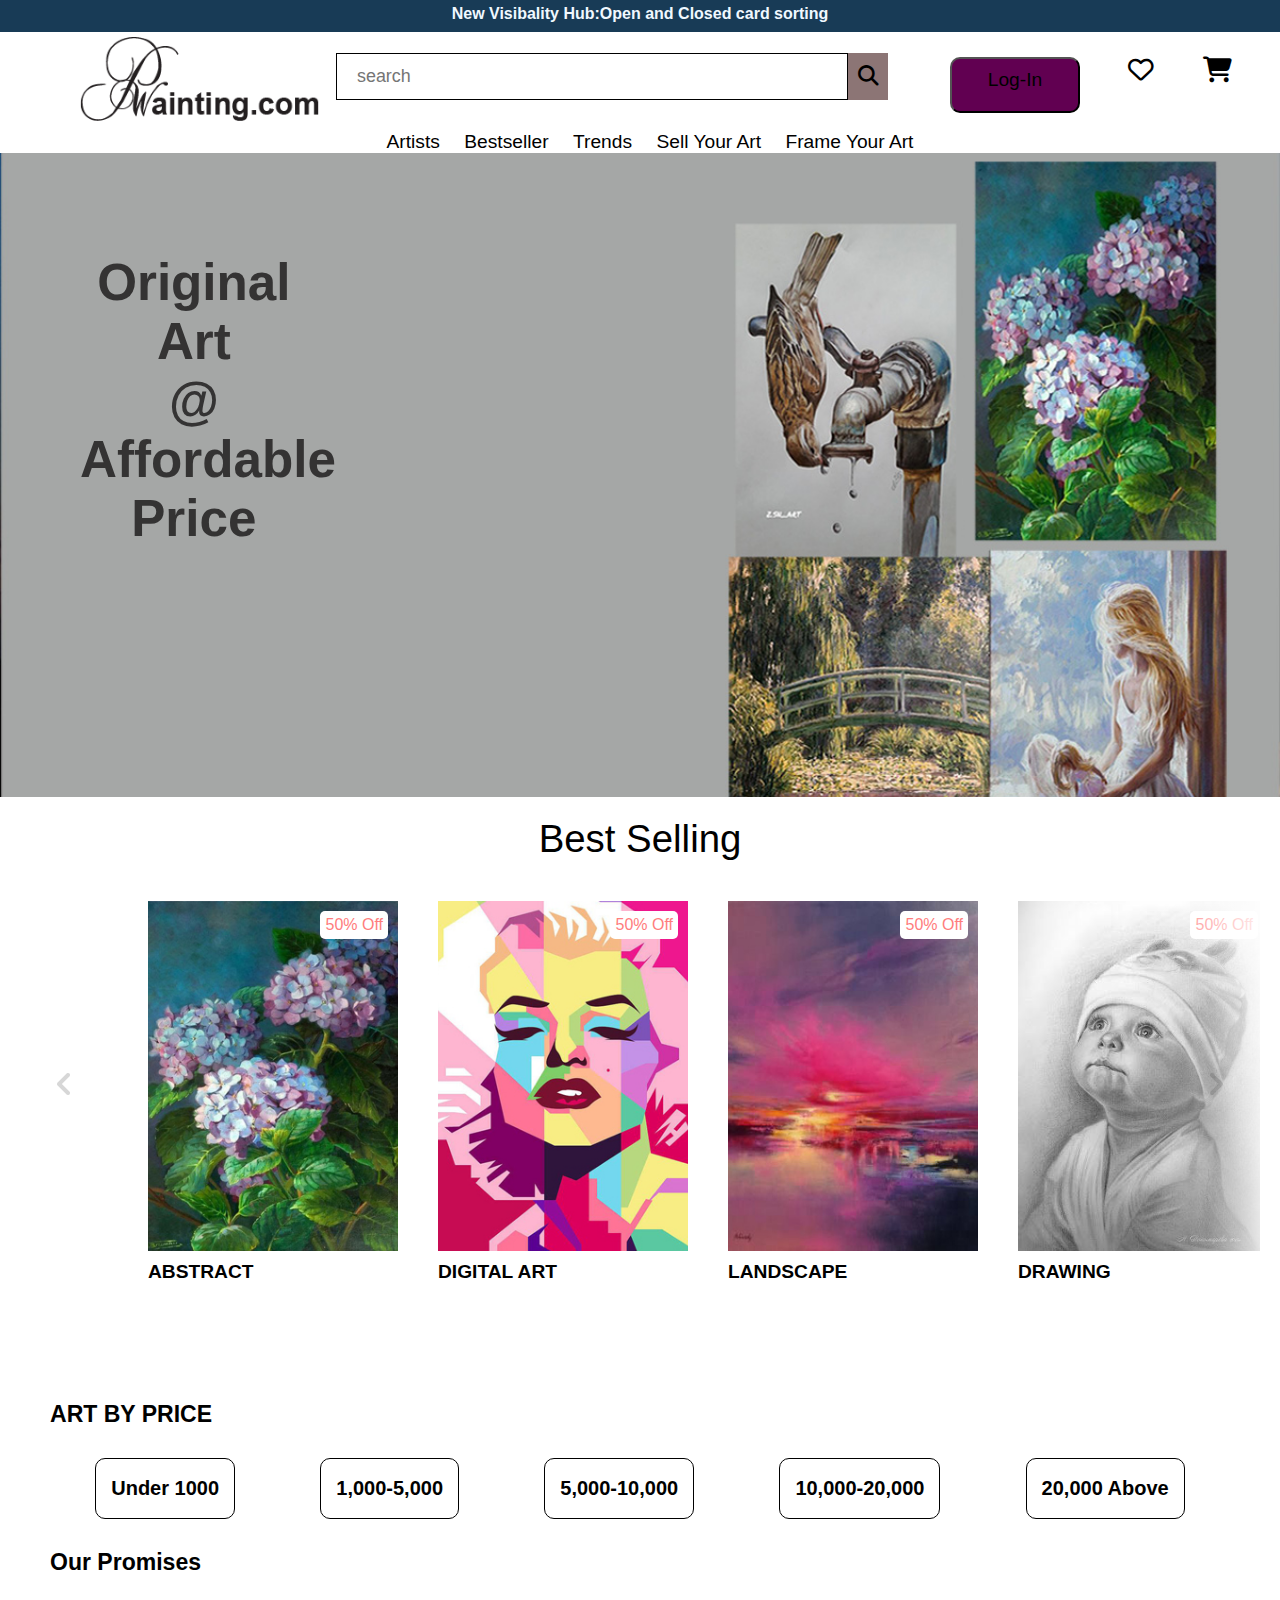
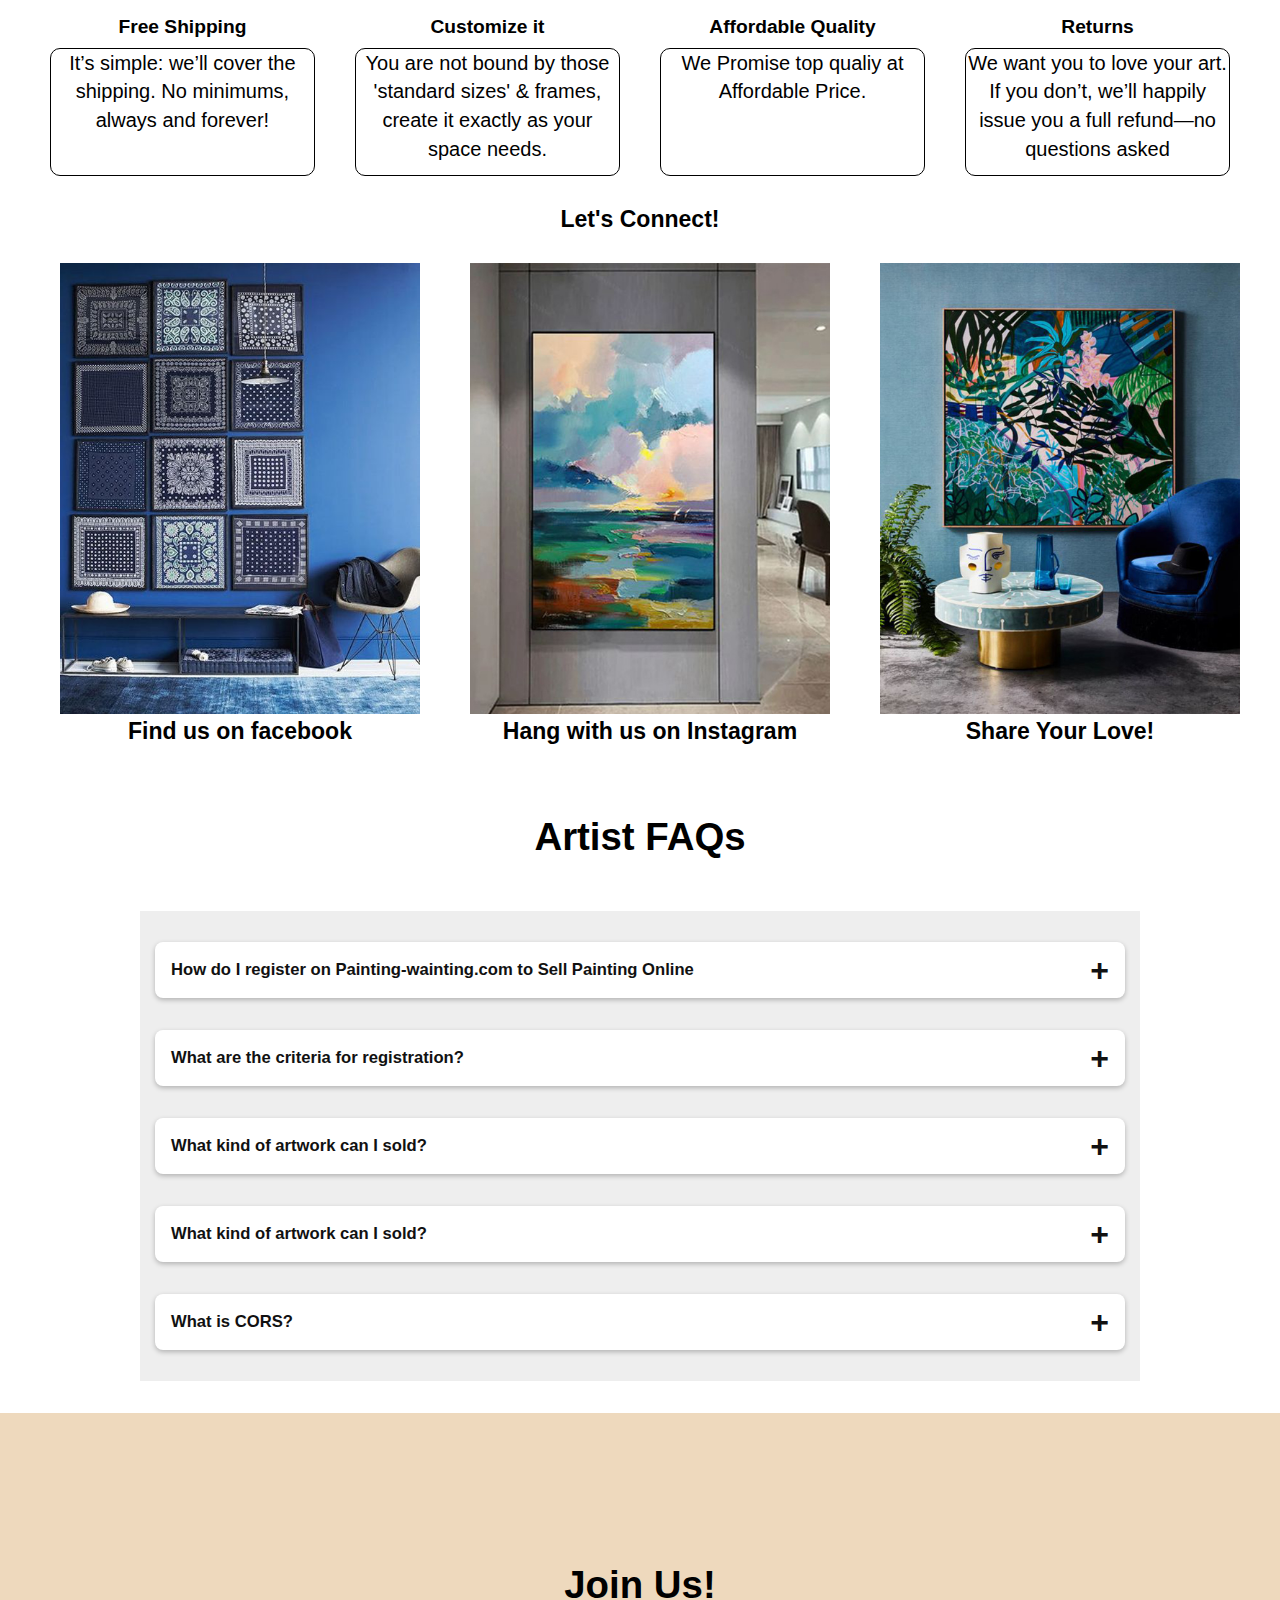
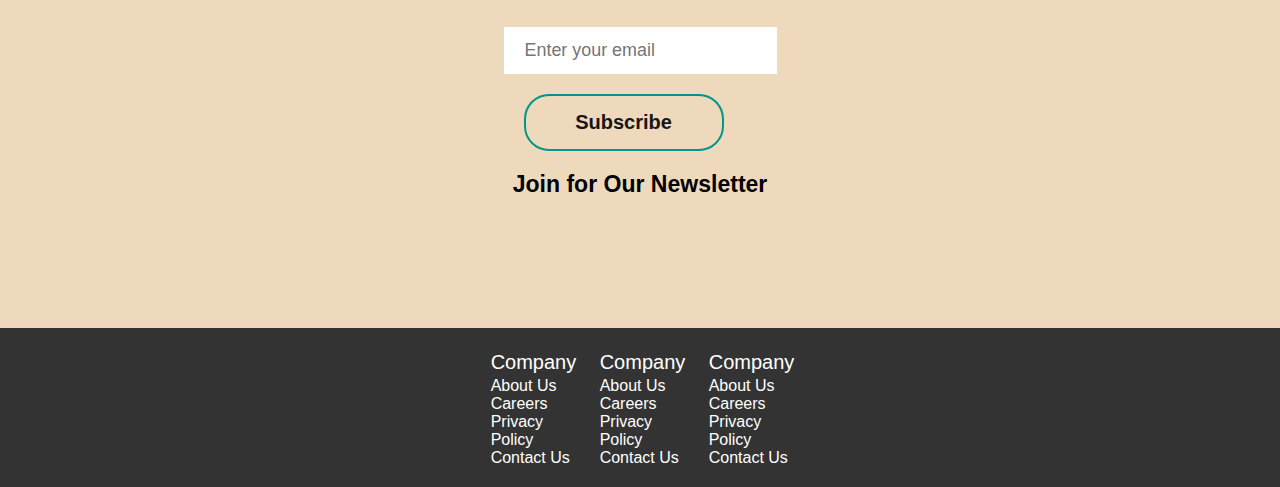
<file: index.html>
<!DOCTYPE html>
<html lang="en">
<head>
    <meta charset="UTF-8">
    <meta name="viewport" content="width=device-width, initial-scale=1.0">
    <title>Document</title>
    <link rel="stylesheet" href="css/style.css">

    <link rel="stylesheet" href="https://cdnjs.cloudflare.com/ajax/libs/font-awesome/6.4.2/css/all.min.css">
</head>
<body>
    
        <div class="top-banner">
    <div class="small-bold-text  banner-text">New Visibality Hub:Open and Closed card sorting</div></div>
   <section class="header">
    <div class="row">
        <div class="Header-1">
        <div class="logo-main"><img src="./img/logo.png"></div>
         <div class="search-container"><form class="foam-1"><input type="text" placeholder="search">
            <button class="search"><i class="fa fa-search"></i></button></form></div>
            
                <button class="btn-log"><a href="#" class="hover-link">Log-In</a></button>
                <div class="cart-header"> <a href="#"> <i class="fa-regular fa-heart"></i></a>
               <a href="#"><i class="fa-solid fa-cart-shopping"></i></a>
            </div>
            </div>
        </div> 
        <div class="container flex navigation">
        <div class="row">
            <nav>
                    <div class="nav-links">
                    <ul class="flex">
                        <li><a href="#" class="hover-links">Artists</a></li>
                        <li><a href="#" class="hover-links">Bestseller</a></li>
                        <li><a href="#" class="hover-links">Trends</a></li>
                        <li><a href="#" class="hover-links">Sell Your Art</a></li>
                        <li><a href="#" class="hover-links">Frame Your Art</a></li>
                    </ul>
                    
                    </div>
                    <i class="fa-solid fa-bars" id="menu"></i>
                </nav>
            </div></div>
    </div>
   </header> 
<section class="header-content">
    <div class="row">
        <div class="container flex creative ">
            <div class="creative-left">
            <h1>Original Art<br> @ <br>Affordable Price</h1>
        </div>
         </div>
    </div>
</section>

<section class="product"> 
    <h2 class="product-category">best selling</h2>
    <button class="pre-btn"><img src="img/arrow.png" alt=""></button>
    <button class="nxt-btn"><img src="img/arrow.png" alt=""></button>
    <div class="product-container">
        <div class="product-card">
            <div class="product-image">
                <span class="discount-tag">50% off</span>
                <img src="img/project-image5.jpg" class="product-thumb" alt="">
                <button class="card-btn">add to wishlist</button>
            </div>
            <div class="product-info">
                <h4 class="product-brand">ABSTRACT</h4>
               
            </div>
        </div>
        <div class="product-card">
            <div class="product-image">
                <span class="discount-tag">50% off</span>
                <img src="img/project-image3.jpg" class="product-thumb" alt="">
                <button class="card-btn">add to wishlist</button>
            </div>
            <div class="product-info">
                <h4 class="product-brand">DIGITAL ART</h4>
               
            </div>
        </div>
        <div class="product-card">
            <div class="product-image">
                <span class="discount-tag">50% off</span>
                <img src="img/project-image4.jpg" class="product-thumb" alt="">
                <button class="card-btn">add to wishlist</button>
            </div>
            <div class="product-info">
                <h4 class="product-brand">LANDSCAPE</h4>
            
            </div>
        </div>
        <div class="product-card">
            <div class="product-image">
                <span class="discount-tag">50% off</span>
                <img src="img/afbcf20f1fd956e94054865c49872155.jpg" class="product-thumb" alt="">
                <button class="card-btn">add to wishlist</button>
            </div>
            <div class="product-info">
                <h4 class="product-brand">DRAWING</h4>
             
            </div>
        </div>
        <div class="product-card">
            <div class="product-image">
                <span class="discount-tag">50% off</span>
                <img src="img/a7c5af709e7a29b53c513385c0519905.jpg" class="product-thumb" alt="">
                <button class="card-btn">add to wishlist</button>
            </div>
            <div class="product-info">
                <h4 class="product-brand">PRINT MAKING</h4>
 
            </div>
        </div>
        <div class="product-card">
            <div class="product-image">
                <span class="discount-tag">50% off</span>
                <img src="img/project-image2jpg.jpg" class="product-thumb" alt="">
                <button class="card-btn">add to wishlist</button>
            </div>
            <div class="product-info">
                <h4 class="product-brand">FLORAL ART</h4>
              
            </div>
        </div>
        <div class="product-card">
            <div class="product-image">
                <span class="discount-tag">50% off</span>
                <img src="img/project-image3.jpg" class="product-thumb" alt="">
                <button class="card-btn">add to wishlist</button>
            </div>
            <div class="product-info">
                <h4 class="product-brand">brand</h4>
           
            </div>
        </div>
        <div class="product-card">
            <div class="product-image">
                <span class="discount-tag">50% off</span>
                <img src="img/project-image4.jpg" class="product-thumb" alt="">
                <button class="card-btn">add to wishlist</button>
            </div>
            <div class="product-info">
                <h4 class="product-brand">brand</h4>
               
            </div>
        </div>
        <div class="product-card">
            <div class="product-image">
                <span class="discount-tag">50% off</span>
                <img src="img/project-image5.jpg" class="product-thumb" alt="">
                <button class="card-btn">add to wishlist</button>
            </div>
            <div class="product-info">
                <h4 class="product-brand">brand</h4>
              
            </div>
        </div>
        <div class="product-card">
            <div class="product-image">
                <span class="discount-tag">50% off</span>
                <img src="img/447744896857778794977425d3fb3461.jpg" class="product-thumb" alt="">
                <button class="card-btn">add to wishlist</button>
            </div>
            <div class="product-info">
                <h4 class="product-brand">brand</h4>
                
            </div>
        </div>
    </div>
</section>
<section class="price">
    <div class="container">
    <h3>ART BY PRICE</h3>
    <div class=" price-new ">
    <div class="price-1"><p>Under 1000</p>
    </div>
    <div class="price-1"><p>1,000-5,000</p>
    </div>
    <div class="price-1"><p>5,000-10,000</p>
    </div>
    <div class="price-1"><p>10,000-20,000</p>
    </div>
    <div class="price-1"><p>20,000 Above</p>
    </div>
 </div></div>
</section>
<section class="Promises">
    <div class="container">
    <h3>Our Promises</h3>
    <div class=" Promises-new ">
    <div class="Promise-1"><h4>Free Shipping</h4>
        <p class="promise-para">It’s simple: we’ll cover the 
            shipping. No minimums,
             always and forever! </p>
    </div>
    <div class="Promise-1"><h4>Customize it</h4>
   <p class="promise-para"> You are not bound by those 'standard sizes' & frames, 
    create it exactly as your space needs.</p></div>
    
   <div class="Promise-1"><h4>Affordable Quality</h4>
    <p class="promise-para">We Promise top qualiy at Affordable Price.</p></div>
   
    <div class="Promise-1"><h4>Returns</h4>
    <p class="promise-para">We want you to love your art. If you 
        don’t, we’ll happily issue you a full 
        refund—no questions asked</p></div>
 </div></div>
</section>
<section class="connect">
<div class="container">
    <h3>Let's Connect!</h3>
    <div class="connect-social flex">
        <div class="connect-1"><img src="./img/dbe3b65a43470291ebdbf15292e5bbf4.jpg"> 
            <h3>Find us on facebook</h3></div> 
        
        <div class="connect-1"><img src="./img/connect-2.jpg"> 
            <h3>Hang with us on Instagram</h3></div> 
        <div class="connect-1"><img src="./img/connect-3.jpg">
            <h3>Share Your Love!</h3> </div> 
    </div>
</div>
</section>
<section class="accord">
   <h2>Artist FAQs</h2>

    <div class="accordion">
      <div class="accordion-item">
        <div class="accordion-item-header">
         How do I register on Painting-wainting.com to Sell Painting Online
        </div>
        <div class="accordion-item-body">
          <div class="accordion-item-body-content">
            Please follow the 4 simple steps mentioned below to register as an Artist/Reseller/Art Gallery:

            Create An Account: Visit https://painting-wainting.com & pay the registration fees, then create your Art Gallery with required information.
            
            Upload Your Artwork: Upload your artworks one by one, with the necessary information.
            
            Sales, Order & Delivery Process: Once you receive an order, you need to pack the painting & courier to Gallerist or the buyer.
            
            Payments: Once we confirm delivery to the buyer, you will receive your payment within 10 to 15 days in the bank account provided by you. charge 25% commission of the price quoted by you.
          </div>
        </div>
      </div>
      <div class="accordion-item">
        <div class="accordion-item-header">
         What are the criteria for registration?
        </div>
        <div class="accordion-item-body">
          <div class="accordion-item-body-content">
            We look for artworks that are meaningful, appealing, and original. We prefer experienced artists, with formal education and experience in the field of arts and drawing. Please have a look at the paintings on the website, for the kind at of works we would normally accept.
          </div>
        </div>
      </div>
      <div class="accordion-item">
        <div class="accordion-item-header">
         What kind of artwork can I sold?
        </div>
        <div class="accordion-item-body">
          <div class="accordion-item-body-content">
            <ul style="padding-left: 1rem;">
              <li>HTML, CSS, JavaScript</li>
              <li>Frameworks (CSS and JavaScript frameworks)</li>
              <li>Responsive Design</li>
              <li>Version Control/Git</li>
              <li>Testing/Debugging</li>
              <li>Browser Developer Tools</li>
              <li>Web Performance</li>
              <li>SEO (Search Engine Optimization)</li>
              <!-- <li>CSS Preprocessing</li> -->
              <li>Command Line</li>
              <li>CMS (Content Management System)</li>
            </ul>
          </div>
        </div>
      </div>
      <div class="accordion-item">
        <div class="accordion-item-header">
            What kind of artwork can I sold?
        </div>
        <div class="accordion-item-body">
          <div class="accordion-item-body-content">
            Paintings, drawings and Handicrafts can be sold on Gallerist.in
          </div>
        </div>
      </div>
      <div class="accordion-item">
        <div class="accordion-item-header">
          What is CORS?
        </div>
        <div class="accordion-item-body">
          <div class="accordion-item-body-content">
            CORS, aka Cross-Origin Resource Sharing, is a mechanism that enables many resources (e.g. images, stylesheets, scripts, fonts) on a web page to be requested from another domain outside the domain from which the resource originated.
          </div>
        </div>
      </div>
    </div>
</section>
<section class="login">
 <div class="container login-container">
 <h2>Join Us!</h2>
 <form><input type="text" placeholder="Enter your email">
    <input class= "search-btn-1" type="submit" value="Subscribe"></form>
 <h3>Join for Our Newsletter</h3>
 </div>
</section>
<footer>
    <div class="row">
    <div class="container flex footer-container">
        <div class="column">
            
                <p>Company</p>
                <ul>
                    <li>About Us</li>
                    <li>Careers</li>
                    <li>Privacy Policy</li>
                    <li>Contact Us</li>
                </ul>
            </div>
            <div class="column">
                
                    <p>Company</p>
                    <ul>
                        <li>About Us</li>
                        <li>Careers</li>
                        <li>Privacy Policy</li>
                        <li>Contact Us</li>
                    </ul>
            </div>
            <div class="column">
                
                    <p>Company</p>
                    <ul>
                        <li>About Us</li>
                        <li>Careers</li>
                        <li>Privacy Policy</li>
                        <li>Contact Us</li>
                    </ul></div>
    </footer>
    <script src="js/slide.js"></script>
    <script src="js/accord.js"></script>
</body>
</html>
</file>
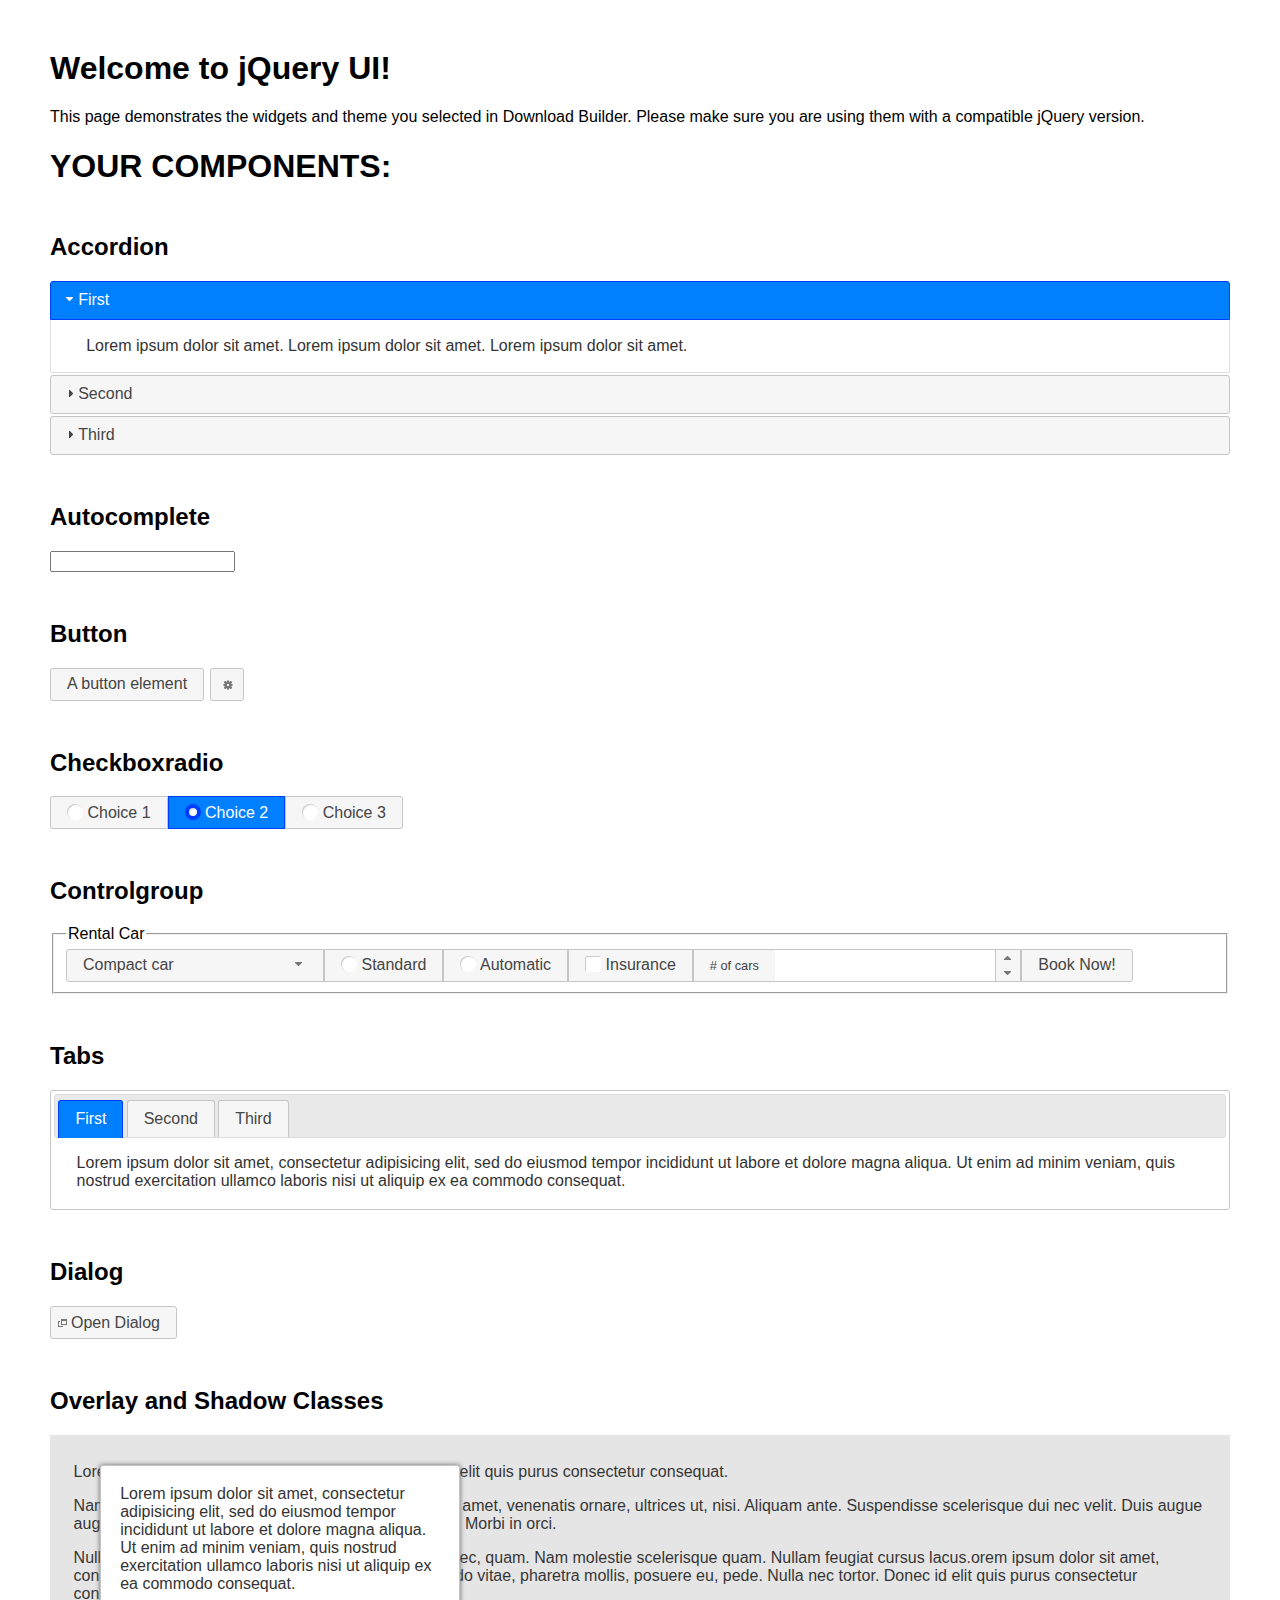
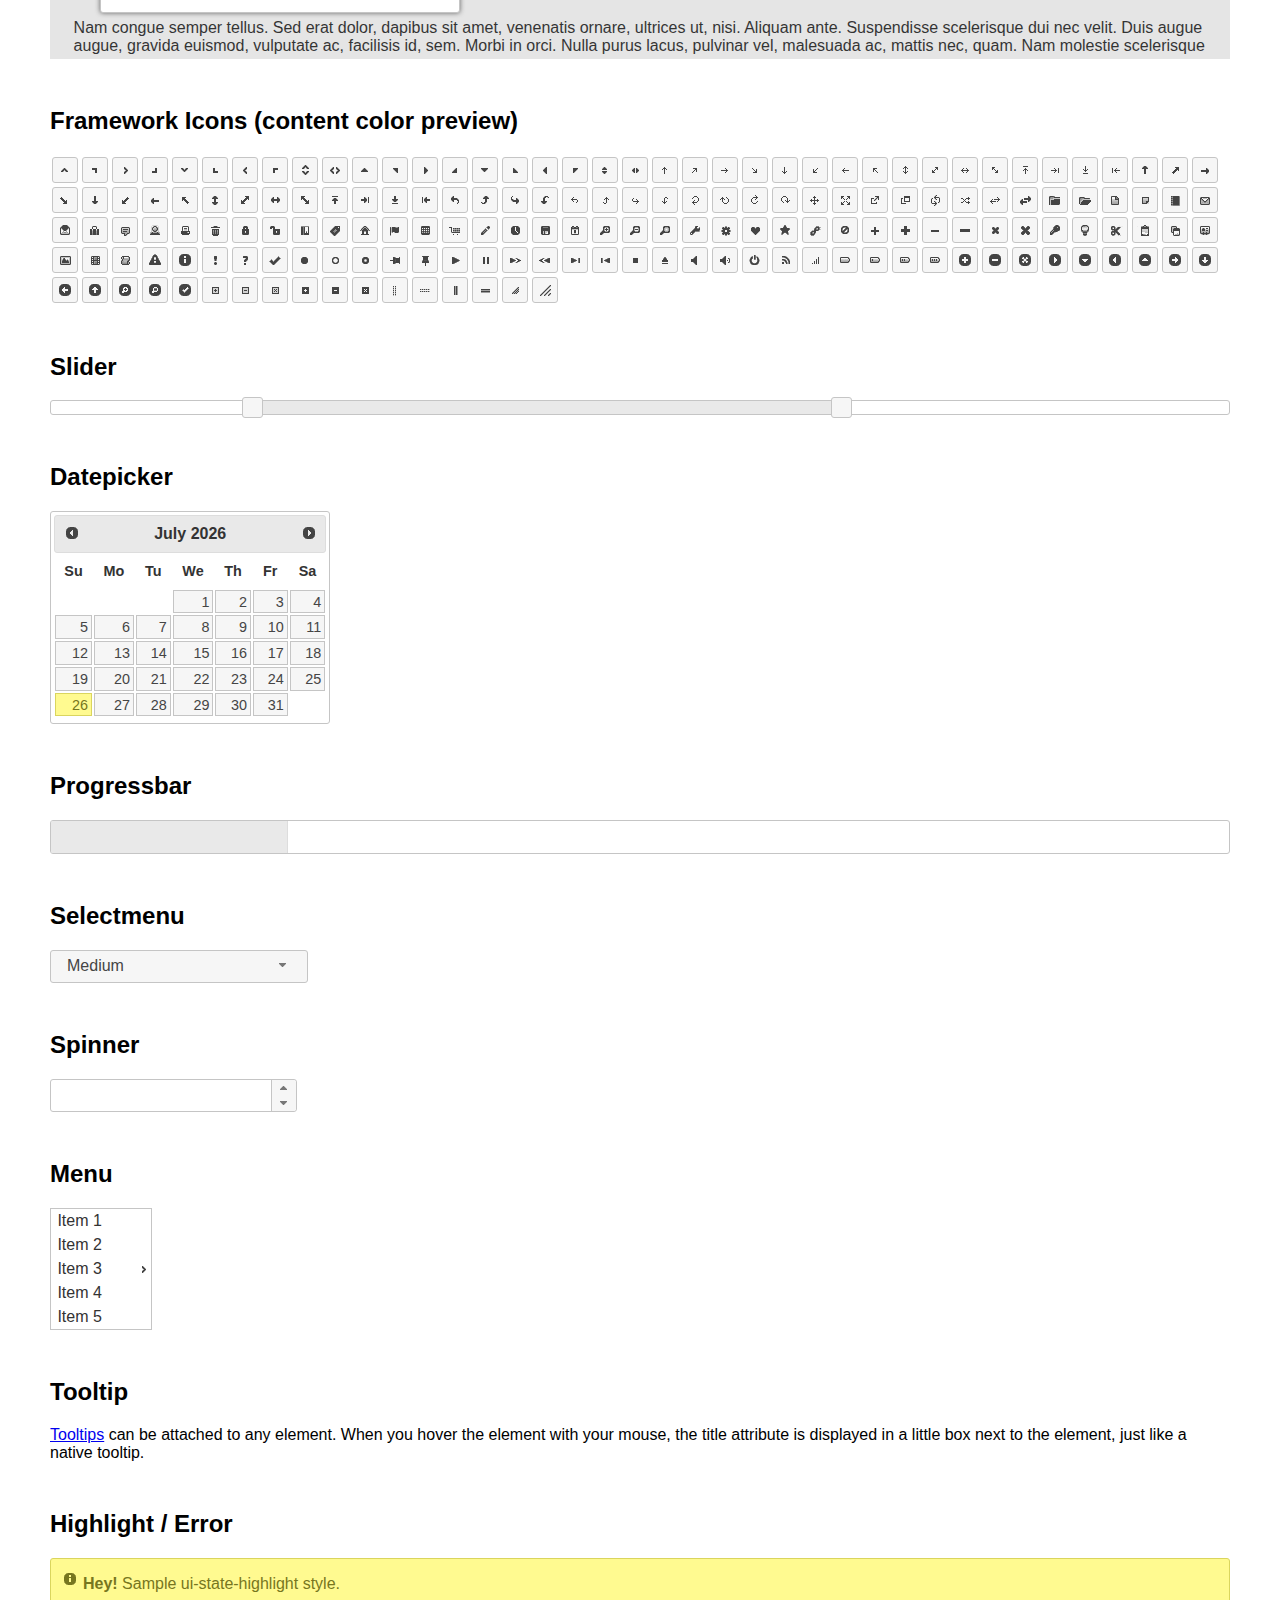
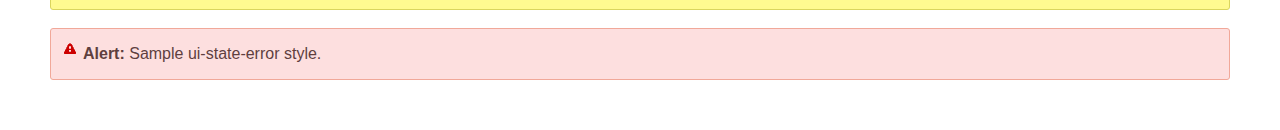
<file: js/jquery-ui-1.13.2.custom/index.html>
<!doctype html>
<html lang="us">
<head>
	<meta charset="utf-8">
	<title>jQuery UI Example Page</title>
	<link href="jquery-ui.css" rel="stylesheet">
	<style>
	body{
		font-family: "Trebuchet MS", sans-serif;
		margin: 50px;
	}
	.demoHeaders {
		margin-top: 2em;
	}
	#dialog-link {
		padding: .4em 1em .4em 20px;
		text-decoration: none;
		position: relative;
	}
	#dialog-link span.ui-icon {
		margin: 0 5px 0 0;
		position: absolute;
		left: .2em;
		top: 50%;
		margin-top: -8px;
	}
	#icons {
		margin: 0;
		padding: 0;
	}
	#icons li {
		margin: 2px;
		position: relative;
		padding: 4px 0;
		cursor: pointer;
		float: left;
		list-style: none;
	}
	#icons span.ui-icon {
		float: left;
		margin: 0 4px;
	}
	.fakewindowcontain .ui-widget-overlay {
		position: absolute;
	}
	select {
		width: 200px;
	}
	</style>
</head>
<body>

<h1>Welcome to jQuery UI!</h1>

<div class="ui-widget">
	<p>This page demonstrates the widgets and theme you selected in Download Builder. Please make sure you are using them with a compatible jQuery version.</p>
</div>

<h1>YOUR COMPONENTS:</h1>

<!-- Accordion -->
<h2 class="demoHeaders">Accordion</h2>
<div id="accordion">
	<h3>First</h3>
	<div>Lorem ipsum dolor sit amet. Lorem ipsum dolor sit amet. Lorem ipsum dolor sit amet.</div>
	<h3>Second</h3>
	<div>Phasellus mattis tincidunt nibh.</div>
	<h3>Third</h3>
	<div>Nam dui erat, auctor a, dignissim quis.</div>
</div>

<!-- Autocomplete -->
<h2 class="demoHeaders">Autocomplete</h2>
<div>
	<input id="autocomplete" title="type &quot;a&quot;">
</div>

<!-- Button -->
<h2 class="demoHeaders">Button</h2>
<button id="button">A button element</button>
<button id="button-icon">An icon-only button</button>

<!-- Checkboxradio -->
<h2 class="demoHeaders">Checkboxradio</h2>
<form style="margin-top: 1em;">
	<div id="radioset">
		<input type="radio" id="radio1" name="radio"><label for="radio1">Choice 1</label>
		<input type="radio" id="radio2" name="radio" checked="checked"><label for="radio2">Choice 2</label>
		<input type="radio" id="radio3" name="radio"><label for="radio3">Choice 3</label>
	</div>
</form>

<!-- Controlgroup -->
<h2 class="demoHeaders">Controlgroup</h2>
<fieldset>
	<legend>Rental Car</legend>
	<div id="controlgroup">
		<select id="car-type">
			<option>Compact car</option>
			<option>Midsize car</option>
			<option>Full size car</option>
			<option>SUV</option>
			<option>Luxury</option>
			<option>Truck</option>
			<option>Van</option>
		</select>
		<label for="transmission-standard">Standard</label>
		<input type="radio" name="transmission" id="transmission-standard">
		<label for="transmission-automatic">Automatic</label>
		<input type="radio" name="transmission" id="transmission-automatic">
		<label for="insurance">Insurance</label>
		<input type="checkbox" name="insurance" id="insurance">
		<label for="horizontal-spinner" class="ui-controlgroup-label"># of cars</label>
		<input id="horizontal-spinner" class="ui-spinner-input">
		<button>Book Now!</button>
	</div>
</fieldset>

<!-- Tabs -->
<h2 class="demoHeaders">Tabs</h2>
<div id="tabs">
	<ul>
		<li><a href="#tabs-1">First</a></li>
		<li><a href="#tabs-2">Second</a></li>
		<li><a href="#tabs-3">Third</a></li>
	</ul>
	<div id="tabs-1">Lorem ipsum dolor sit amet, consectetur adipisicing elit, sed do eiusmod tempor incididunt ut labore et dolore magna aliqua. Ut enim ad minim veniam, quis nostrud exercitation ullamco laboris nisi ut aliquip ex ea commodo consequat.</div>
	<div id="tabs-2">Phasellus mattis tincidunt nibh. Cras orci urna, blandit id, pretium vel, aliquet ornare, felis. Maecenas scelerisque sem non nisl. Fusce sed lorem in enim dictum bibendum.</div>
	<div id="tabs-3">Nam dui erat, auctor a, dignissim quis, sollicitudin eu, felis. Pellentesque nisi urna, interdum eget, sagittis et, consequat vestibulum, lacus. Mauris porttitor ullamcorper augue.</div>
</div>

<h2 class="demoHeaders">Dialog</h2>
<p>
	<button id="dialog-link" class="ui-button ui-corner-all ui-widget">
		<span class="ui-icon ui-icon-newwin"></span>Open Dialog
	</button>
</p>

<h2 class="demoHeaders">Overlay and Shadow Classes</h2>
<div style="position: relative; width: 96%; height: 200px; padding:1% 2%; overflow:hidden;" class="fakewindowcontain">
	<p>Lorem ipsum dolor sit amet,  Nulla nec tortor. Donec id elit quis purus consectetur consequat. </p><p>Nam congue semper tellus. Sed erat dolor, dapibus sit amet, venenatis ornare, ultrices ut, nisi. Aliquam ante. Suspendisse scelerisque dui nec velit. Duis augue augue, gravida euismod, vulputate ac, facilisis id, sem. Morbi in orci. </p><p>Nulla purus lacus, pulvinar vel, malesuada ac, mattis nec, quam. Nam molestie scelerisque quam. Nullam feugiat cursus lacus.orem ipsum dolor sit amet, consectetur adipiscing elit. Donec libero risus, commodo vitae, pharetra mollis, posuere eu, pede. Nulla nec tortor. Donec id elit quis purus consectetur consequat. </p><p>Nam congue semper tellus. Sed erat dolor, dapibus sit amet, venenatis ornare, ultrices ut, nisi. Aliquam ante. Suspendisse scelerisque dui nec velit. Duis augue augue, gravida euismod, vulputate ac, facilisis id, sem. Morbi in orci. Nulla purus lacus, pulvinar vel, malesuada ac, mattis nec, quam. Nam molestie scelerisque quam. </p><p>Nullam feugiat cursus lacus.orem ipsum dolor sit amet, consectetur adipiscing elit. Donec libero risus, commodo vitae, pharetra mollis, posuere eu, pede. Nulla nec tortor. Donec id elit quis purus consectetur consequat. Nam congue semper tellus. Sed erat dolor, dapibus sit amet, venenatis ornare, ultrices ut, nisi. Aliquam ante. </p><p>Suspendisse scelerisque dui nec velit. Duis augue augue, gravida euismod, vulputate ac, facilisis id, sem. Morbi in orci. Nulla purus lacus, pulvinar vel, malesuada ac, mattis nec, quam. Nam molestie scelerisque quam. Nullam feugiat cursus lacus.orem ipsum dolor sit amet, consectetur adipiscing elit. Donec libero risus, commodo vitae, pharetra mollis, posuere eu, pede. Nulla nec tortor. Donec id elit quis purus consectetur consequat. Nam congue semper tellus. Sed erat dolor, dapibus sit amet, venenatis ornare, ultrices ut, nisi. </p>

	<!-- ui-dialog -->
	<div class="ui-widget-overlay ui-front"></div>
	<div style="position: absolute; width: 320px; left: 50px; top: 30px; padding: 1.2em" class="ui-widget ui-front ui-widget-content ui-corner-all ui-widget-shadow">
		Lorem ipsum dolor sit amet, consectetur adipisicing elit, sed do eiusmod tempor incididunt ut labore et dolore magna aliqua. Ut enim ad minim veniam, quis nostrud exercitation ullamco laboris nisi ut aliquip ex ea commodo consequat.
	</div>

</div>

<!-- ui-dialog -->
<div id="dialog" title="Dialog Title">
	<p>Lorem ipsum dolor sit amet, consectetur adipisicing elit, sed do eiusmod tempor incididunt ut labore et dolore magna aliqua. Ut enim ad minim veniam, quis nostrud exercitation ullamco laboris nisi ut aliquip ex ea commodo consequat.</p>
</div>


<h2 class="demoHeaders">Framework Icons (content color preview)</h2>
<ul id="icons" class="ui-widget ui-helper-clearfix">
	<li class="ui-state-default ui-corner-all" title=".ui-icon-caret-1-n"><span class="ui-icon ui-icon-caret-1-n"></span></li>
	<li class="ui-state-default ui-corner-all" title=".ui-icon-caret-1-ne"><span class="ui-icon ui-icon-caret-1-ne"></span></li>
	<li class="ui-state-default ui-corner-all" title=".ui-icon-caret-1-e"><span class="ui-icon ui-icon-caret-1-e"></span></li>
	<li class="ui-state-default ui-corner-all" title=".ui-icon-caret-1-se"><span class="ui-icon ui-icon-caret-1-se"></span></li>
	<li class="ui-state-default ui-corner-all" title=".ui-icon-caret-1-s"><span class="ui-icon ui-icon-caret-1-s"></span></li>
	<li class="ui-state-default ui-corner-all" title=".ui-icon-caret-1-sw"><span class="ui-icon ui-icon-caret-1-sw"></span></li>
	<li class="ui-state-default ui-corner-all" title=".ui-icon-caret-1-w"><span class="ui-icon ui-icon-caret-1-w"></span></li>
	<li class="ui-state-default ui-corner-all" title=".ui-icon-caret-1-nw"><span class="ui-icon ui-icon-caret-1-nw"></span></li>
	<li class="ui-state-default ui-corner-all" title=".ui-icon-caret-2-n-s"><span class="ui-icon ui-icon-caret-2-n-s"></span></li>
	<li class="ui-state-default ui-corner-all" title=".ui-icon-caret-2-e-w"><span class="ui-icon ui-icon-caret-2-e-w"></span></li>
	<li class="ui-state-default ui-corner-all" title=".ui-icon-triangle-1-n"><span class="ui-icon ui-icon-triangle-1-n"></span></li>
	<li class="ui-state-default ui-corner-all" title=".ui-icon-triangle-1-ne"><span class="ui-icon ui-icon-triangle-1-ne"></span></li>
	<li class="ui-state-default ui-corner-all" title=".ui-icon-triangle-1-e"><span class="ui-icon ui-icon-triangle-1-e"></span></li>
	<li class="ui-state-default ui-corner-all" title=".ui-icon-triangle-1-se"><span class="ui-icon ui-icon-triangle-1-se"></span></li>
	<li class="ui-state-default ui-corner-all" title=".ui-icon-triangle-1-s"><span class="ui-icon ui-icon-triangle-1-s"></span></li>
	<li class="ui-state-default ui-corner-all" title=".ui-icon-triangle-1-sw"><span class="ui-icon ui-icon-triangle-1-sw"></span></li>
	<li class="ui-state-default ui-corner-all" title=".ui-icon-triangle-1-w"><span class="ui-icon ui-icon-triangle-1-w"></span></li>
	<li class="ui-state-default ui-corner-all" title=".ui-icon-triangle-1-nw"><span class="ui-icon ui-icon-triangle-1-nw"></span></li>
	<li class="ui-state-default ui-corner-all" title=".ui-icon-triangle-2-n-s"><span class="ui-icon ui-icon-triangle-2-n-s"></span></li>
	<li class="ui-state-default ui-corner-all" title=".ui-icon-triangle-2-e-w"><span class="ui-icon ui-icon-triangle-2-e-w"></span></li>
	<li class="ui-state-default ui-corner-all" title=".ui-icon-arrow-1-n"><span class="ui-icon ui-icon-arrow-1-n"></span></li>
	<li class="ui-state-default ui-corner-all" title=".ui-icon-arrow-1-ne"><span class="ui-icon ui-icon-arrow-1-ne"></span></li>
	<li class="ui-state-default ui-corner-all" title=".ui-icon-arrow-1-e"><span class="ui-icon ui-icon-arrow-1-e"></span></li>
	<li class="ui-state-default ui-corner-all" title=".ui-icon-arrow-1-se"><span class="ui-icon ui-icon-arrow-1-se"></span></li>
	<li class="ui-state-default ui-corner-all" title=".ui-icon-arrow-1-s"><span class="ui-icon ui-icon-arrow-1-s"></span></li>
	<li class="ui-state-default ui-corner-all" title=".ui-icon-arrow-1-sw"><span class="ui-icon ui-icon-arrow-1-sw"></span></li>
	<li class="ui-state-default ui-corner-all" title=".ui-icon-arrow-1-w"><span class="ui-icon ui-icon-arrow-1-w"></span></li>
	<li class="ui-state-default ui-corner-all" title=".ui-icon-arrow-1-nw"><span class="ui-icon ui-icon-arrow-1-nw"></span></li>
	<li class="ui-state-default ui-corner-all" title=".ui-icon-arrow-2-n-s"><span class="ui-icon ui-icon-arrow-2-n-s"></span></li>
	<li class="ui-state-default ui-corner-all" title=".ui-icon-arrow-2-ne-sw"><span class="ui-icon ui-icon-arrow-2-ne-sw"></span></li>
	<li class="ui-state-default ui-corner-all" title=".ui-icon-arrow-2-e-w"><span class="ui-icon ui-icon-arrow-2-e-w"></span></li>
	<li class="ui-state-default ui-corner-all" title=".ui-icon-arrow-2-se-nw"><span class="ui-icon ui-icon-arrow-2-se-nw"></span></li>
	<li class="ui-state-default ui-corner-all" title=".ui-icon-arrowstop-1-n"><span class="ui-icon ui-icon-arrowstop-1-n"></span></li>
	<li class="ui-state-default ui-corner-all" title=".ui-icon-arrowstop-1-e"><span class="ui-icon ui-icon-arrowstop-1-e"></span></li>
	<li class="ui-state-default ui-corner-all" title=".ui-icon-arrowstop-1-s"><span class="ui-icon ui-icon-arrowstop-1-s"></span></li>
	<li class="ui-state-default ui-corner-all" title=".ui-icon-arrowstop-1-w"><span class="ui-icon ui-icon-arrowstop-1-w"></span></li>
	<li class="ui-state-default ui-corner-all" title=".ui-icon-arrowthick-1-n"><span class="ui-icon ui-icon-arrowthick-1-n"></span></li>
	<li class="ui-state-default ui-corner-all" title=".ui-icon-arrowthick-1-ne"><span class="ui-icon ui-icon-arrowthick-1-ne"></span></li>
	<li class="ui-state-default ui-corner-all" title=".ui-icon-arrowthick-1-e"><span class="ui-icon ui-icon-arrowthick-1-e"></span></li>
	<li class="ui-state-default ui-corner-all" title=".ui-icon-arrowthick-1-se"><span class="ui-icon ui-icon-arrowthick-1-se"></span></li>
	<li class="ui-state-default ui-corner-all" title=".ui-icon-arrowthick-1-s"><span class="ui-icon ui-icon-arrowthick-1-s"></span></li>
	<li class="ui-state-default ui-corner-all" title=".ui-icon-arrowthick-1-sw"><span class="ui-icon ui-icon-arrowthick-1-sw"></span></li>
	<li class="ui-state-default ui-corner-all" title=".ui-icon-arrowthick-1-w"><span class="ui-icon ui-icon-arrowthick-1-w"></span></li>
	<li class="ui-state-default ui-corner-all" title=".ui-icon-arrowthick-1-nw"><span class="ui-icon ui-icon-arrowthick-1-nw"></span></li>
	<li class="ui-state-default ui-corner-all" title=".ui-icon-arrowthick-2-n-s"><span class="ui-icon ui-icon-arrowthick-2-n-s"></span></li>
	<li class="ui-state-default ui-corner-all" title=".ui-icon-arrowthick-2-ne-sw"><span class="ui-icon ui-icon-arrowthick-2-ne-sw"></span></li>
	<li class="ui-state-default ui-corner-all" title=".ui-icon-arrowthick-2-e-w"><span class="ui-icon ui-icon-arrowthick-2-e-w"></span></li>
	<li class="ui-state-default ui-corner-all" title=".ui-icon-arrowthick-2-se-nw"><span class="ui-icon ui-icon-arrowthick-2-se-nw"></span></li>
	<li class="ui-state-default ui-corner-all" title=".ui-icon-arrowthickstop-1-n"><span class="ui-icon ui-icon-arrowthickstop-1-n"></span></li>
	<li class="ui-state-default ui-corner-all" title=".ui-icon-arrowthickstop-1-e"><span class="ui-icon ui-icon-arrowthickstop-1-e"></span></li>
	<li class="ui-state-default ui-corner-all" title=".ui-icon-arrowthickstop-1-s"><span class="ui-icon ui-icon-arrowthickstop-1-s"></span></li>
	<li class="ui-state-default ui-corner-all" title=".ui-icon-arrowthickstop-1-w"><span class="ui-icon ui-icon-arrowthickstop-1-w"></span></li>
	<li class="ui-state-default ui-corner-all" title=".ui-icon-arrowreturnthick-1-w"><span class="ui-icon ui-icon-arrowreturnthick-1-w"></span></li>
	<li class="ui-state-default ui-corner-all" title=".ui-icon-arrowreturnthick-1-n"><span class="ui-icon ui-icon-arrowreturnthick-1-n"></span></li>
	<li class="ui-state-default ui-corner-all" title=".ui-icon-arrowreturnthick-1-e"><span class="ui-icon ui-icon-arrowreturnthick-1-e"></span></li>
	<li class="ui-state-default ui-corner-all" title=".ui-icon-arrowreturnthick-1-s"><span class="ui-icon ui-icon-arrowreturnthick-1-s"></span></li>
	<li class="ui-state-default ui-corner-all" title=".ui-icon-arrowreturn-1-w"><span class="ui-icon ui-icon-arrowreturn-1-w"></span></li>
	<li class="ui-state-default ui-corner-all" title=".ui-icon-arrowreturn-1-n"><span class="ui-icon ui-icon-arrowreturn-1-n"></span></li>
	<li class="ui-state-default ui-corner-all" title=".ui-icon-arrowreturn-1-e"><span class="ui-icon ui-icon-arrowreturn-1-e"></span></li>
	<li class="ui-state-default ui-corner-all" title=".ui-icon-arrowreturn-1-s"><span class="ui-icon ui-icon-arrowreturn-1-s"></span></li>
	<li class="ui-state-default ui-corner-all" title=".ui-icon-arrowrefresh-1-w"><span class="ui-icon ui-icon-arrowrefresh-1-w"></span></li>
	<li class="ui-state-default ui-corner-all" title=".ui-icon-arrowrefresh-1-n"><span class="ui-icon ui-icon-arrowrefresh-1-n"></span></li>
	<li class="ui-state-default ui-corner-all" title=".ui-icon-arrowrefresh-1-e"><span class="ui-icon ui-icon-arrowrefresh-1-e"></span></li>
	<li class="ui-state-default ui-corner-all" title=".ui-icon-arrowrefresh-1-s"><span class="ui-icon ui-icon-arrowrefresh-1-s"></span></li>
	<li class="ui-state-default ui-corner-all" title=".ui-icon-arrow-4"><span class="ui-icon ui-icon-arrow-4"></span></li>
	<li class="ui-state-default ui-corner-all" title=".ui-icon-arrow-4-diag"><span class="ui-icon ui-icon-arrow-4-diag"></span></li>
	<li class="ui-state-default ui-corner-all" title=".ui-icon-extlink"><span class="ui-icon ui-icon-extlink"></span></li>
	<li class="ui-state-default ui-corner-all" title=".ui-icon-newwin"><span class="ui-icon ui-icon-newwin"></span></li>
	<li class="ui-state-default ui-corner-all" title=".ui-icon-refresh"><span class="ui-icon ui-icon-refresh"></span></li>
	<li class="ui-state-default ui-corner-all" title=".ui-icon-shuffle"><span class="ui-icon ui-icon-shuffle"></span></li>
	<li class="ui-state-default ui-corner-all" title=".ui-icon-transfer-e-w"><span class="ui-icon ui-icon-transfer-e-w"></span></li>
	<li class="ui-state-default ui-corner-all" title=".ui-icon-transferthick-e-w"><span class="ui-icon ui-icon-transferthick-e-w"></span></li>
	<li class="ui-state-default ui-corner-all" title=".ui-icon-folder-collapsed"><span class="ui-icon ui-icon-folder-collapsed"></span></li>
	<li class="ui-state-default ui-corner-all" title=".ui-icon-folder-open"><span class="ui-icon ui-icon-folder-open"></span></li>
	<li class="ui-state-default ui-corner-all" title=".ui-icon-document"><span class="ui-icon ui-icon-document"></span></li>
	<li class="ui-state-default ui-corner-all" title=".ui-icon-document-b"><span class="ui-icon ui-icon-document-b"></span></li>
	<li class="ui-state-default ui-corner-all" title=".ui-icon-note"><span class="ui-icon ui-icon-note"></span></li>
	<li class="ui-state-default ui-corner-all" title=".ui-icon-mail-closed"><span class="ui-icon ui-icon-mail-closed"></span></li>
	<li class="ui-state-default ui-corner-all" title=".ui-icon-mail-open"><span class="ui-icon ui-icon-mail-open"></span></li>
	<li class="ui-state-default ui-corner-all" title=".ui-icon-suitcase"><span class="ui-icon ui-icon-suitcase"></span></li>
	<li class="ui-state-default ui-corner-all" title=".ui-icon-comment"><span class="ui-icon ui-icon-comment"></span></li>
	<li class="ui-state-default ui-corner-all" title=".ui-icon-person"><span class="ui-icon ui-icon-person"></span></li>
	<li class="ui-state-default ui-corner-all" title=".ui-icon-print"><span class="ui-icon ui-icon-print"></span></li>
	<li class="ui-state-default ui-corner-all" title=".ui-icon-trash"><span class="ui-icon ui-icon-trash"></span></li>
	<li class="ui-state-default ui-corner-all" title=".ui-icon-locked"><span class="ui-icon ui-icon-locked"></span></li>
	<li class="ui-state-default ui-corner-all" title=".ui-icon-unlocked"><span class="ui-icon ui-icon-unlocked"></span></li>
	<li class="ui-state-default ui-corner-all" title=".ui-icon-bookmark"><span class="ui-icon ui-icon-bookmark"></span></li>
	<li class="ui-state-default ui-corner-all" title=".ui-icon-tag"><span class="ui-icon ui-icon-tag"></span></li>
	<li class="ui-state-default ui-corner-all" title=".ui-icon-home"><span class="ui-icon ui-icon-home"></span></li>
	<li class="ui-state-default ui-corner-all" title=".ui-icon-flag"><span class="ui-icon ui-icon-flag"></span></li>
	<li class="ui-state-default ui-corner-all" title=".ui-icon-calculator"><span class="ui-icon ui-icon-calculator"></span></li>
	<li class="ui-state-default ui-corner-all" title=".ui-icon-cart"><span class="ui-icon ui-icon-cart"></span></li>
	<li class="ui-state-default ui-corner-all" title=".ui-icon-pencil"><span class="ui-icon ui-icon-pencil"></span></li>
	<li class="ui-state-default ui-corner-all" title=".ui-icon-clock"><span class="ui-icon ui-icon-clock"></span></li>
	<li class="ui-state-default ui-corner-all" title=".ui-icon-disk"><span class="ui-icon ui-icon-disk"></span></li>
	<li class="ui-state-default ui-corner-all" title=".ui-icon-calendar"><span class="ui-icon ui-icon-calendar"></span></li>
	<li class="ui-state-default ui-corner-all" title=".ui-icon-zoomin"><span class="ui-icon ui-icon-zoomin"></span></li>
	<li class="ui-state-default ui-corner-all" title=".ui-icon-zoomout"><span class="ui-icon ui-icon-zoomout"></span></li>
	<li class="ui-state-default ui-corner-all" title=".ui-icon-search"><span class="ui-icon ui-icon-search"></span></li>
	<li class="ui-state-default ui-corner-all" title=".ui-icon-wrench"><span class="ui-icon ui-icon-wrench"></span></li>
	<li class="ui-state-default ui-corner-all" title=".ui-icon-gear"><span class="ui-icon ui-icon-gear"></span></li>
	<li class="ui-state-default ui-corner-all" title=".ui-icon-heart"><span class="ui-icon ui-icon-heart"></span></li>
	<li class="ui-state-default ui-corner-all" title=".ui-icon-star"><span class="ui-icon ui-icon-star"></span></li>
	<li class="ui-state-default ui-corner-all" title=".ui-icon-link"><span class="ui-icon ui-icon-link"></span></li>
	<li class="ui-state-default ui-corner-all" title=".ui-icon-cancel"><span class="ui-icon ui-icon-cancel"></span></li>
	<li class="ui-state-default ui-corner-all" title=".ui-icon-plus"><span class="ui-icon ui-icon-plus"></span></li>
	<li class="ui-state-default ui-corner-all" title=".ui-icon-plusthick"><span class="ui-icon ui-icon-plusthick"></span></li>
	<li class="ui-state-default ui-corner-all" title=".ui-icon-minus"><span class="ui-icon ui-icon-minus"></span></li>
	<li class="ui-state-default ui-corner-all" title=".ui-icon-minusthick"><span class="ui-icon ui-icon-minusthick"></span></li>
	<li class="ui-state-default ui-corner-all" title=".ui-icon-close"><span class="ui-icon ui-icon-close"></span></li>
	<li class="ui-state-default ui-corner-all" title=".ui-icon-closethick"><span class="ui-icon ui-icon-closethick"></span></li>
	<li class="ui-state-default ui-corner-all" title=".ui-icon-key"><span class="ui-icon ui-icon-key"></span></li>
	<li class="ui-state-default ui-corner-all" title=".ui-icon-lightbulb"><span class="ui-icon ui-icon-lightbulb"></span></li>
	<li class="ui-state-default ui-corner-all" title=".ui-icon-scissors"><span class="ui-icon ui-icon-scissors"></span></li>
	<li class="ui-state-default ui-corner-all" title=".ui-icon-clipboard"><span class="ui-icon ui-icon-clipboard"></span></li>
	<li class="ui-state-default ui-corner-all" title=".ui-icon-copy"><span class="ui-icon ui-icon-copy"></span></li>
	<li class="ui-state-default ui-corner-all" title=".ui-icon-contact"><span class="ui-icon ui-icon-contact"></span></li>
	<li class="ui-state-default ui-corner-all" title=".ui-icon-image"><span class="ui-icon ui-icon-image"></span></li>
	<li class="ui-state-default ui-corner-all" title=".ui-icon-video"><span class="ui-icon ui-icon-video"></span></li>
	<li class="ui-state-default ui-corner-all" title=".ui-icon-script"><span class="ui-icon ui-icon-script"></span></li>
	<li class="ui-state-default ui-corner-all" title=".ui-icon-alert"><span class="ui-icon ui-icon-alert"></span></li>
	<li class="ui-state-default ui-corner-all" title=".ui-icon-info"><span class="ui-icon ui-icon-info"></span></li>
	<li class="ui-state-default ui-corner-all" title=".ui-icon-notice"><span class="ui-icon ui-icon-notice"></span></li>
	<li class="ui-state-default ui-corner-all" title=".ui-icon-help"><span class="ui-icon ui-icon-help"></span></li>
	<li class="ui-state-default ui-corner-all" title=".ui-icon-check"><span class="ui-icon ui-icon-check"></span></li>
	<li class="ui-state-default ui-corner-all" title=".ui-icon-bullet"><span class="ui-icon ui-icon-bullet"></span></li>
	<li class="ui-state-default ui-corner-all" title=".ui-icon-radio-off"><span class="ui-icon ui-icon-radio-off"></span></li>
	<li class="ui-state-default ui-corner-all" title=".ui-icon-radio-on"><span class="ui-icon ui-icon-radio-on"></span></li>
	<li class="ui-state-default ui-corner-all" title=".ui-icon-pin-w"><span class="ui-icon ui-icon-pin-w"></span></li>
	<li class="ui-state-default ui-corner-all" title=".ui-icon-pin-s"><span class="ui-icon ui-icon-pin-s"></span></li>
	<li class="ui-state-default ui-corner-all" title=".ui-icon-play"><span class="ui-icon ui-icon-play"></span></li>
	<li class="ui-state-default ui-corner-all" title=".ui-icon-pause"><span class="ui-icon ui-icon-pause"></span></li>
	<li class="ui-state-default ui-corner-all" title=".ui-icon-seek-next"><span class="ui-icon ui-icon-seek-next"></span></li>
	<li class="ui-state-default ui-corner-all" title=".ui-icon-seek-prev"><span class="ui-icon ui-icon-seek-prev"></span></li>
	<li class="ui-state-default ui-corner-all" title=".ui-icon-seek-end"><span class="ui-icon ui-icon-seek-end"></span></li>
	<li class="ui-state-default ui-corner-all" title=".ui-icon-seek-first"><span class="ui-icon ui-icon-seek-first"></span></li>
	<li class="ui-state-default ui-corner-all" title=".ui-icon-stop"><span class="ui-icon ui-icon-stop"></span></li>
	<li class="ui-state-default ui-corner-all" title=".ui-icon-eject"><span class="ui-icon ui-icon-eject"></span></li>
	<li class="ui-state-default ui-corner-all" title=".ui-icon-volume-off"><span class="ui-icon ui-icon-volume-off"></span></li>
	<li class="ui-state-default ui-corner-all" title=".ui-icon-volume-on"><span class="ui-icon ui-icon-volume-on"></span></li>
	<li class="ui-state-default ui-corner-all" title=".ui-icon-power"><span class="ui-icon ui-icon-power"></span></li>
	<li class="ui-state-default ui-corner-all" title=".ui-icon-signal-diag"><span class="ui-icon ui-icon-signal-diag"></span></li>
	<li class="ui-state-default ui-corner-all" title=".ui-icon-signal"><span class="ui-icon ui-icon-signal"></span></li>
	<li class="ui-state-default ui-corner-all" title=".ui-icon-battery-0"><span class="ui-icon ui-icon-battery-0"></span></li>
	<li class="ui-state-default ui-corner-all" title=".ui-icon-battery-1"><span class="ui-icon ui-icon-battery-1"></span></li>
	<li class="ui-state-default ui-corner-all" title=".ui-icon-battery-2"><span class="ui-icon ui-icon-battery-2"></span></li>
	<li class="ui-state-default ui-corner-all" title=".ui-icon-battery-3"><span class="ui-icon ui-icon-battery-3"></span></li>
	<li class="ui-state-default ui-corner-all" title=".ui-icon-circle-plus"><span class="ui-icon ui-icon-circle-plus"></span></li>
	<li class="ui-state-default ui-corner-all" title=".ui-icon-circle-minus"><span class="ui-icon ui-icon-circle-minus"></span></li>
	<li class="ui-state-default ui-corner-all" title=".ui-icon-circle-close"><span class="ui-icon ui-icon-circle-close"></span></li>
	<li class="ui-state-default ui-corner-all" title=".ui-icon-circle-triangle-e"><span class="ui-icon ui-icon-circle-triangle-e"></span></li>
	<li class="ui-state-default ui-corner-all" title=".ui-icon-circle-triangle-s"><span class="ui-icon ui-icon-circle-triangle-s"></span></li>
	<li class="ui-state-default ui-corner-all" title=".ui-icon-circle-triangle-w"><span class="ui-icon ui-icon-circle-triangle-w"></span></li>
	<li class="ui-state-default ui-corner-all" title=".ui-icon-circle-triangle-n"><span class="ui-icon ui-icon-circle-triangle-n"></span></li>
	<li class="ui-state-default ui-corner-all" title=".ui-icon-circle-arrow-e"><span class="ui-icon ui-icon-circle-arrow-e"></span></li>
	<li class="ui-state-default ui-corner-all" title=".ui-icon-circle-arrow-s"><span class="ui-icon ui-icon-circle-arrow-s"></span></li>
	<li class="ui-state-default ui-corner-all" title=".ui-icon-circle-arrow-w"><span class="ui-icon ui-icon-circle-arrow-w"></span></li>
	<li class="ui-state-default ui-corner-all" title=".ui-icon-circle-arrow-n"><span class="ui-icon ui-icon-circle-arrow-n"></span></li>
	<li class="ui-state-default ui-corner-all" title=".ui-icon-circle-zoomin"><span class="ui-icon ui-icon-circle-zoomin"></span></li>
	<li class="ui-state-default ui-corner-all" title=".ui-icon-circle-zoomout"><span class="ui-icon ui-icon-circle-zoomout"></span></li>
	<li class="ui-state-default ui-corner-all" title=".ui-icon-circle-check"><span class="ui-icon ui-icon-circle-check"></span></li>
	<li class="ui-state-default ui-corner-all" title=".ui-icon-circlesmall-plus"><span class="ui-icon ui-icon-circlesmall-plus"></span></li>
	<li class="ui-state-default ui-corner-all" title=".ui-icon-circlesmall-minus"><span class="ui-icon ui-icon-circlesmall-minus"></span></li>
	<li class="ui-state-default ui-corner-all" title=".ui-icon-circlesmall-close"><span class="ui-icon ui-icon-circlesmall-close"></span></li>
	<li class="ui-state-default ui-corner-all" title=".ui-icon-squaresmall-plus"><span class="ui-icon ui-icon-squaresmall-plus"></span></li>
	<li class="ui-state-default ui-corner-all" title=".ui-icon-squaresmall-minus"><span class="ui-icon ui-icon-squaresmall-minus"></span></li>
	<li class="ui-state-default ui-corner-all" title=".ui-icon-squaresmall-close"><span class="ui-icon ui-icon-squaresmall-close"></span></li>
	<li class="ui-state-default ui-corner-all" title=".ui-icon-grip-dotted-vertical"><span class="ui-icon ui-icon-grip-dotted-vertical"></span></li>
	<li class="ui-state-default ui-corner-all" title=".ui-icon-grip-dotted-horizontal"><span class="ui-icon ui-icon-grip-dotted-horizontal"></span></li>
	<li class="ui-state-default ui-corner-all" title=".ui-icon-grip-solid-vertical"><span class="ui-icon ui-icon-grip-solid-vertical"></span></li>
	<li class="ui-state-default ui-corner-all" title=".ui-icon-grip-solid-horizontal"><span class="ui-icon ui-icon-grip-solid-horizontal"></span></li>
	<li class="ui-state-default ui-corner-all" title=".ui-icon-gripsmall-diagonal-se"><span class="ui-icon ui-icon-gripsmall-diagonal-se"></span></li>
	<li class="ui-state-default ui-corner-all" title=".ui-icon-grip-diagonal-se"><span class="ui-icon ui-icon-grip-diagonal-se"></span></li>
</ul>

<!-- Slider -->
<h2 class="demoHeaders">Slider</h2>
<div id="slider"></div>

<!-- Datepicker -->
<h2 class="demoHeaders">Datepicker</h2>
<div id="datepicker"></div>

<!-- Progressbar -->
<h2 class="demoHeaders">Progressbar</h2>
<div id="progressbar"></div>

<!-- Progressbar -->
<h2 class="demoHeaders">Selectmenu</h2>
<select id="selectmenu">
	<option>Slower</option>
	<option>Slow</option>
	<option selected="selected">Medium</option>
	<option>Fast</option>
	<option>Faster</option>
</select>

<!-- Spinner -->
<h2 class="demoHeaders">Spinner</h2>
<input id="spinner">

<!-- Menu -->
<h2 class="demoHeaders">Menu</h2>
<ul style="width:100px;" id="menu">
	<li><div>Item 1</div></li>
	<li><div>Item 2</div></li>
	<li><div>Item 3</div>
		<ul>
			<li><div>Item 3-1</div></li>
			<li><div>Item 3-2</div></li>
			<li><div>Item 3-3</div></li>
			<li><div>Item 3-4</div></li>
			<li><div>Item 3-5</div></li>
		</ul>
	</li>
	<li><div>Item 4</div></li>
	<li><div>Item 5</div></li>
</ul>

<!-- Tooltip -->
<h2 class="demoHeaders">Tooltip</h2>
<p id="tooltip">
	<a href="#" title="That&apos;s what this widget is">Tooltips</a> can be attached to any element. When you hover
the element with your mouse, the title attribute is displayed in a little box next to the element, just like a native tooltip.
</p>

<!-- Highlight / Error -->
<h2 class="demoHeaders">Highlight / Error</h2>
<div class="ui-widget">
	<div class="ui-state-highlight ui-corner-all" style="margin-top: 20px; padding: 0 .7em;">
		<p><span class="ui-icon ui-icon-info" style="float: left; margin-right: .3em;"></span>
		<strong>Hey!</strong> Sample ui-state-highlight style.</p>
	</div>
</div>
<br>
<div class="ui-widget">
	<div class="ui-state-error ui-corner-all" style="padding: 0 .7em;">
		<p><span class="ui-icon ui-icon-alert" style="float: left; margin-right: .3em;"></span>
		<strong>Alert:</strong> Sample ui-state-error style.</p>
	</div>
</div>

<script src="external/jquery/jquery.js"></script>
<script src="jquery-ui.js"></script>
<script>
$( "#accordion" ).accordion();

var availableTags = [
	"ActionScript",
	"AppleScript",
	"Asp",
	"BASIC",
	"C",
	"C++",
	"Clojure",
	"COBOL",
	"ColdFusion",
	"Erlang",
	"Fortran",
	"Groovy",
	"Haskell",
	"Java",
	"JavaScript",
	"Lisp",
	"Perl",
	"PHP",
	"Python",
	"Ruby",
	"Scala",
	"Scheme"
];
$( "#autocomplete" ).autocomplete({
	source: availableTags
});

$( "#button" ).button();
$( "#button-icon" ).button({
	icon: "ui-icon-gear",
	showLabel: false
});

$( "#radioset" ).buttonset();

$( "#controlgroup" ).controlgroup();

$( "#tabs" ).tabs();

$( "#dialog" ).dialog({
	autoOpen: false,
	width: 400,
	buttons: [
		{
			text: "Ok",
			click: function() {
				$( this ).dialog( "close" );
			}
		},
		{
			text: "Cancel",
			click: function() {
				$( this ).dialog( "close" );
			}
		}
	]
});

// Link to open the dialog
$( "#dialog-link" ).click(function( event ) {
	$( "#dialog" ).dialog( "open" );
	event.preventDefault();
});

$( "#datepicker" ).datepicker({
	inline: true
});

$( "#slider" ).slider({
	range: true,
	values: [ 17, 67 ]
});

$( "#progressbar" ).progressbar({
	value: 20
});

$( "#spinner" ).spinner();

$( "#menu" ).menu();

$( "#tooltip" ).tooltip();

$( "#selectmenu" ).selectmenu();

// Hover states on the static widgets
$( "#dialog-link, #icons li" ).hover(
	function() {
		$( this ).addClass( "ui-state-hover" );
	},
	function() {
		$( this ).removeClass( "ui-state-hover" );
	}
);
</script>
</body>
</html>
</file>
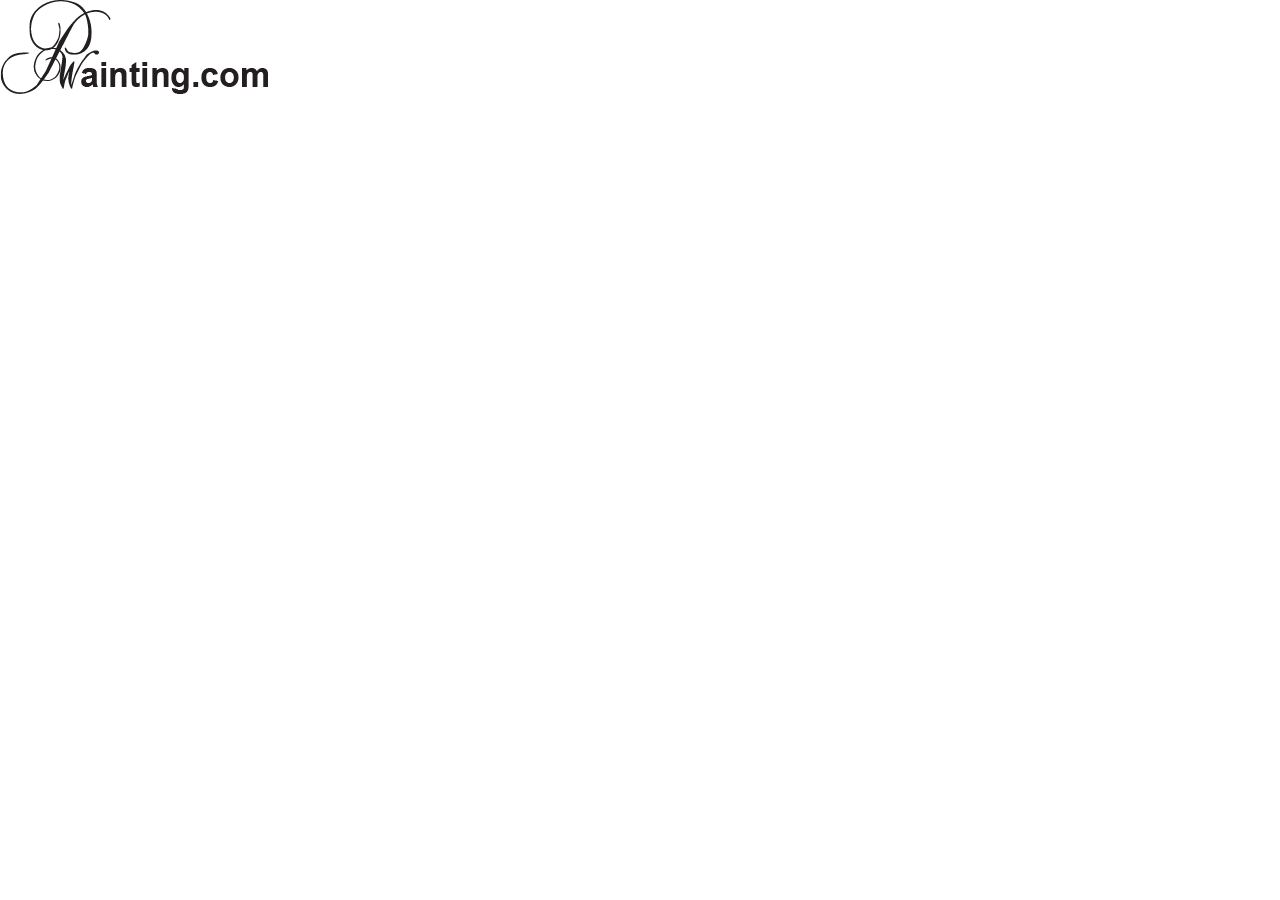
<file: css/header.html>
<!DOCTYPE html>
<html lang="en">
<head>
    <meta charset="UTF-8">
    <meta name="viewport" content="width=device-width, initial-scale=1.0">
    <title>Document</title>
    <link rel="stylesheet" href="header.css">
    <link rel="stylesheet" href="https://cdnjs.cloudflare.com/ajax/libs/font-awesome/6.4.2/css/all.min.css">

</head>
<body>
    <nav>
        <div class="logo-box">
            <img src="../img/logo.png">
        </div>
    </nav>
</body>
</html>
</file>
<file: css/style.css>
*{
    margin: 0;
    padding: 0;
    box-sizing: border-box;
}
:root{
    --primary-text-color:#183b56;
    --secondary-text-color:#577592;
    --accent-color:#2294ed;
    --accent-color-dark:#065998;
    --paddind-inline-section:20px;
}
body{
    font-family: 'Poppins', sans-serif;
  
}
h1{
    font-size: 4vw;
    font-weight: 900;
}
h2{
    font-size: 3vw;
}
h3{
    font-size: 1.8vw;
}
h4{
    font-size: 1.5vw;
}
p{
    font-family: 'Poppins', sans-serif;
    font-size: 1.25rem; 
    line-height: 1.8rem;

}
  a{
    text-decoration: none;
    display: inline-block;
    font-size: 1.5vw;
    color: #000000;
    } 
  ul{
    list-style-type: none;
  }
  .nav-toggle {
    display: none;
   
  }
  .top-banner{
    background-color: #183b56;
    height: 2rem;
    text-align: center;
    padding-top: 5px;
  }
  .small-bold-text{
    font-size: 1rem;
    color: aliceblue;

    font-weight: 700;
  }

.container{
   max-width: 1366px;
    margin-inline: auto;
    padding-inline: var(--paddind-inline-section);
    overflow: hidden;
}

.Header-1{
 
    display: flex;
    flex-direction: row;
    padding-top: 5px;
    justify-content: sp;
    background-color: rgb(255, 255, 255);
   }


.logo-main img{
  width: 15rem;
  margin-left: 5rem;
  }
  .search-container{
    width: 60%;
  }
  .cart-header{
   width: 20%;
   display: flex;
   justify-content: space-evenly;
 
  }
   .Header-1 form{
    margin: 1rem;
    display: flex;
    }
    .Header-1 input{
        font-size: 1.4vw    
    }
    .Header-1 input[type=text]
    { 
        width: 100%;
        padding: 12px 20px;
       
        display: block;
        border: 1px solid rgb(0, 0, 0);
    
    }
    .Header-1 .search-container button {
      float: right;
      padding: 6px 10px;
    
      margin-right: 16px;
      background: #8c7575;
      font-size: 17px;
      border: none;
      cursor: pointer;
    }
    input[placeholder]{
        color: rgb(103, 205, 205);
    }
    .cart-header i{
font-size: 2vw;
color: rgb(0, 0, 0);
margin-top: 20px;
    }


   .Header-1 .btn-log {
     background-color: #610051;
     color: #ddd;
     border-radius: 10px;
     height: 3.5rem;
     width: 10rem;
     display: flex;
     font-size: 4vw;
     justify-content: center;
      margin: 20px 0 0 30px;   
    }
    nav{
     
      display: flex;
      justify-content: space-evenly;
      }
      nav ul li {
       
        display: inline-block;
        color: rgb(10, 10, 10);
        margin-left: 20px;
      }
      nav .fa-bars, i {
        display: none;
       color: black;
        font-size: 1.6vw
    
    }
    .header-content{
      background-color: beige;
      background: url(../img/as.jpg);
      background-repeat: no-repeat;
      background-size: cover;
      overflow: hidden;

    }
    .creative{
      height: 40rem;
      display: inline-flex;
      justify-content: center;
    }
   
   
    .creative-left  h1{
      color: #343333;
      float: left;
     margin-left: 60px;
      width: 50%;
      padding-top: 100px;
      text-align: center;
      
    }
  .subject{
    text-align: center;
    align-items: center;
    color: rgb(0, 0, 0);
    }
    .subject h2{
      padding: 20px;
    }
  .subject-container{
    display: flex;
    flex-direction: row;
    flex-wrap: wrap;
    justify-content: space-evenly;
   
  }
  .subject-card {
    min-height: 300px;
    flex-direction: column;
    gap: 10px;
    max-width: 25%;
    text-align: center;
    padding-bottom: 20px;
    border: 1px silver ;
    border-radius: 50px ;
  }
  .subject-card img{
    border: 1px silver ;
    border-radius: 10px ;
    width: 100%;
    box-shadow: 5px 5px 5px lightblue;
  }
.price{
  color: black;
}
.price h3{
  padding: 30px;
}

.price p{
 font-weight: 600;
 padding: 5px;
}
  .price-new {
    display: flex;
    flex-wrap: wrap;
    justify-content: space-evenly; 
    gap: 10px;  
  }
  .price-1{
  
    border: 1px solid black;
   border-radius:10px;
   padding: 10px;
   color: #000000;
  }
  .Promises{
    color: black;
  }
  .price h3{
    padding: 30px;
  }
  
  .promise-para{
    height: 8rem;
   
   border: 1px solid black;
   border-radius:10px;
  }
  .Promises  h3{
    padding: 30px;
   }
    .Promises-new {
      display: flex;
      flex-wrap: wrap;
      justify-content: space-evenly; 
       
    }
    .Promise-1{
      width: 23%;
     
     padding: 10px;
     color: #000000;
     text-align: center;
    }
    .Promise-1 h4{
      padding-bottom: 10px;
    }
  
  .connect, h2{
    padding: 20px;
    text-align: center;
    color: black;
  }
  .connect-social{
    
    display: flex;
    flex-direction: row;
    flex-wrap: wrap;
    justify-content: space-between;
    margin-block: 30px;
    min-height: 25rem;
  }

  /* HEADER */

.banner {
  width: 100%;
  height: 100vh;
  background-image: linear-gradient(rgba(0, 0, 0, 0.75), rgba(0, 0, 0, 0.75)),
    url(./images/banner.jpg);
  background-size: cover;
  background-position: center;
}

.navbar {
  width: 85%;
  margin: auto;
  padding: 35px 0;
  display: flex;
  align-items: center;
  justify-content: space-between;
}

  .Header-1 .logo {
  width: 500px;
  cursor: pointer;
}

.navbar ul li {
  list-style: none;
  display: inline-block;
  margin: 0 20px;
  position: relative;
}

.navbar ul li a {
  text-decoration: none;
  color: #fff;
  text-transform: uppercase;
}

.navbar ul li::after {
  content: "";
  height: 3px;
  width: 0;
  background: #009688;
  position: absolute;
  left: 0;
  bottom: -10px;
  transition: 0.5s;
}

.navbar ul li:hover::after {
  width: 100%;
}

.content {
  width: 100%;
  position: absolute;
  top: 50%;
  transform: translateY(-50%);
  text-align: center;
  color: #fff;
}

.content h1 {
  font-size: 70px;
  margin-top: 80px;
}

.content p {
  margin: 20px auto;
  font-weight: 100;
  line-height: 25px;
}

.search-btn-1 {
  width: 200px;
  padding: 15px 0;
  text-align: center;
  margin: 20px ;
  font-size: 20px;
  border-radius: 25px;
  font-weight: bold;
  border: 2px solid #009688;
  background: transparent;
  color: rgb(22, 22, 22);
  cursor: pointer;
  position: relative;
  overflow: hidden;
}

.signup-btn {
  width: 200px;
  padding: 15px 0;
  text-align: center;
  margin: 20px 10px;
  border-radius: 25px;
  font-weight: bold;
  border: 2px solid #009688;
  background: transparent;
  color: white;
  cursor: pointer;
  position: relative;
  overflow: hidden;
}

.cover {
  background: #009688;
  height: 100%;
  width: 0%;
  border-radius: 25px;
  position: absolute;
  left: 0;
  bottom: 0;
  z-index: -1;
  transition: 0.5s;
}

button:hover span {
  width: 100%;
}

button:hover {
  border: none;
}

/* PRODUCTS */
.product {
  position: relative;
  overflow: hidden;
  padding: 20px;
}

.product-category {
  padding: 0 10vw;
  font-size: 3vw;
  font-weight: 500;
  margin-bottom: 40px;
  text-transform: capitalize;
}

.product-container {
  padding: 0 10vw;
  display: flex;
  overflow-x: auto;
  scroll-behavior: smooth;
}

.product-container::-webkit-scrollbar {
  display: none;
}

.product-card {
  flex: 0 0 auto;
  width: 250px;
  height: 450px;
  margin-right: 40px;
}

.product-image {
  position: relative;
  width: 100%;
  height: 350px;
  overflow: hidden;
}

.product-thumb {
  width: 100%;
  height: 100%;
  object-fit: cover;
}

.discount-tag {
  position: absolute;
  background: #fff;
  padding: 5px;
  border-radius: 5px;
  color: #ff7d7d;
  right: 10px;
  top: 10px;
  text-transform: capitalize;
}

.card-btn {
  position: absolute;
  bottom: 10px;
  left: 50%;
  transform: translateX(-50%);
  padding: 10px;
  width: 90%;
  text-transform: capitalize;
  border: none;
  outline: none;
  background: #fff;
  border-radius: 5px;
  transition: 0.5s;
  cursor: pointer;
  opacity: 0;
}

.product-card:hover .card-btn {
  opacity: 1;
}

.card-btn:hover {
  background: #ff7d7d;
  color: #fff;
}

.product-info {
  width: 100%;
  height: 100px;
  padding-top: 10px;
}

.product-brand {
  text-transform: uppercase;
}

.product-short-description {
  width: 100%;
  height: 20px;
  line-height: 20px;
  overflow: hidden;
  opacity: 0.5;
  text-transform: capitalize;
  margin: 5px 0;
}

.price {
  font-weight: 900;
  font-size: 20px;
}

.actual-price {
  margin-left: 20px;
  opacity: 0.5;
  text-decoration: line-through;
}

.pre-btn,
.nxt-btn {
  border: none;
  width: 10vw;
  height: 100%;
  position: absolute;
  top: 0;
  display: flex;
  justify-content: center;
  align-items: center;
  background: linear-gradient(90deg, rgba(255, 255, 255, 0) 0%, #fff 100%);
  cursor: pointer;
  z-index: 8;
}

.pre-btn {
  left: 0;
  transform: rotate(180deg);
}

.nxt-btn {
  right: 0;
}

.pre-btn img,
.nxt-btn img {
  opacity: 0.2;
}

.pre-btn:hover img,
.nxt-btn:hover img {
  opacity: 1;
}

.collection-container {
  width: 100%;
  display: grid;
  grid-template-columns: repeat(2, 1fr);
  grid-gap: 10px;
}

.collection {
  position: relative;
}

.collection img {
  width: 100%;
  height: 100%;
  object-fit: cover;
}

.collection p {
  position: absolute;
  top: 50%;
  left: 50%;
  transform: translate(-50%, -50%);
  text-align: center;
  color: #fff;
  font-size: 50px;
  text-transform: capitalize;
}

.collection:nth-child(3) {
  grid-column: span 2;
  margin-bottom: 10px;
}

  .connect-1{
    max-width: 30%;
   margin-left: 20px;
  
   background-size: cover;
  }
  .connect-1  img{
    width: 100%;
    height: auto;
    
  }
  .support{
    padding: 30px var(--paddind-inline-section) 0 ;
    background: url(../img/art-1.jpg);
   background-repeat: no-repeat;
   background-size: cover;
  }
  .support-container{
    display: flex;
    flex-direction: row;
    padding-block: 80px;
    align-items: center;
    text-align: center;
    justify-content: center;
  }
 
  .support-3  h3{
    padding-block: 40px;
    text-align: center;
    color: rgb(12, 18, 61);
  } 
  .support-3 .btn-learn {
    background-color: #59a4de;
    
      align-items: center;
    padding: 10px;
    width: 40%;
    margin: auto;
   border-radius: 10px ;

  }

  footer{
    padding-block: 80px;
    
    }
    .link-column{
      display: flex ;
        flex-direction: column;
        align-items: flex-start;
        gap: 20px;
        color: black;
       
    }
    footer {
      display: flex;
      justify-content: space-around;
      background-color: #333;
      color: #fff;
      padding: 20px;
  }
    footer .row{
      justify-content: center;
     
  }
    .footer-container{
      display: flex;
        justify-content: space-between;
        align-items: flex-start; 
      
    }
   .column {
      width: 27%;
  }

  
     footer .company-logos{
      height: auto;
      width: 200px;
    }
    .company-logos img{
      width: 100%;
    }
  .footer-container a{
   font-size: 1.2vw;
   color: white;
  }
    
   .login{
    background-color: rgb(238, 217, 189);
    padding: 120px var(--paddind-inline-section);
   
   }
   .login-container{
    display: flex;
    flex-direction: column;
    
    align-items: center;
   }
   .login-container  input[type=text]{
    font-size: 1.4vw;
    width: 100%;
    padding: 12px 20px;
    justify-content: center;
    display: block;
    border: 1px solid white;   
}
 .login-container, button{
  padding: 10px;
  
 }
.contact-container{
 
  background-color: #8c7575;
  display: flex;
}
.contact-left{
  flex-basis: 50%;
  width: 50%;
 

}

.contact-right{
  position: relative;
  flex-basis: 40%;
  display: flexbox;
  flex-direction: column;
  width: 50%;
}
.wrapper{
  width: 429px;
  background-color: #065998;
  color: #ddd;
}
.wrapper  .input-box{
  width: 100%;
  height: 50px;
  background-color: aqua;
}
 .input-box{
 position: absolute;
 top: 40px;
 right: 50px;
}
.input-box .input{
width: 100%;
height: 100%;
}
.About-Us{
  background: #04355b;
  background-repeat: no-repeat;
  background-size: cover;
}
.about-us-container{
  
  display: flex;
  position: relative;
  justify-content: center;
  text-align: center;
  align-items: center;
  }
  .about-us-container h1{
    position: absolute;
    top: 300px;
    text-align: center;
    align-items: center;
    color: aliceblue;
    }
  .about-us-image img{
    width: 100%;
    } 

    .About-us-disc{
      padding-block: 50px;
    }
    
  .ab-container{
    display: flex;
    flex-direction: row;
    flex-wrap: wrap;
    gap: 20px;
    justify-content: space-evenly;
  }
  .ab-image{
    width: 25%;
    
    padding-bottom: 20px;
  }
  .ab-image img{
    width: 100%;
  }
  .mission-vision{
    display: flex;
    flex-direction: row;
    flex-wrap: wrap;
    justify-content: space-evenly;
    padding: 10px;
  
  } 
  .mission{
    width: 30%;
    display: flex;
    flex-direction: column;
    align-items: center;
    gap: 20px;
    padding-block: 20px;
    border: 1px solid black;
  }
  .vision{
    width: 30%;
    display: flex;
    flex-direction: column;
    align-items: center;
    gap: 20px;
    border: 1px solid black;
    padding-block: 20px;
  }
  .accord  h2{
  text-align: center;
  }



.accordion {
  width: 90%;
  max-width: 1000px;
  margin: 2rem auto;
  display: flex;
  flex-direction: column;
}
.accordion-item {
  background-color: #fff;
  color: #111;
  margin: 1rem 0;
  border-radius: 0.5rem;
  box-shadow: 0 2px 5px 0 rgba(0,0,0,0.25);
}
.accordion-item-header {
  padding: 0.5rem 3rem 0.5rem 1rem;
  min-height: 3.5rem;
  line-height: 1.25rem;
  font-weight: bold;
  display: flex;
  align-items: center;
  position: relative;
  cursor: pointer;
}
.accordion-item-header::after {
  content: "\002B";
  font-size: 2rem;
  position: absolute;
  right: 1rem;
}
.accordion-item-header.active::after {
  content: "\2212";
}
.accordion-item-body {
  max-height: 0;
  overflow: hidden;
  transition: max-height 0.2s ease-out;
}
.accordion-item-body-content {
  padding: 1rem;
  line-height: 1.5rem;
  border-top: 1px solid;
  border-image: linear-gradient(to right, transparent, #34495e, transparent) 1;
}

@media(max-width:767px) {
  html {
    font-size: 14px;
  }
}
  
  .accordion {
    background-color: #eee;
    color: #444;
    cursor: pointer;
    padding: 15px;
    width: 100%;
    display: flex;
    justify-content: space-between;
    text-align: left;
    border: none;
    outline: none;
    transition: 0.4s;
    font-size: 1.3vw;
  }
  
  /* Add a background color to the button if it is clicked on (add the .active class with JS), and when you move the mouse over it (hover) */
  .active, .accordion:hover {
    background-color: #ccc;
  }
  
  /* Style the accordion panel. Note: hidden by default */
  .panel {
    padding: 0 18px;
    background-color: white;
    display: none;
    overflow: hidden;
  }
    @media only screen and (max-width: 1920px){
      h1{
          font-size: 4vw;
          font-weight: 900;

      }}

      @media only screen and (max-width: 360px){
        h1{
            font-size: 7vw;
            font-weight: 900;

        }
        h2{
            font-size: 4.5vw;
           font-weight: 800;
        }

        h3{
          font-size: 4.5vw; 
      }
      h4{
        font-size: 4vw; 
    }
        p{
            font-size: 3.5vw;
        }
       a{
        font-size: 3vw;
       }
        i{
          font-size: 3rem;
        }
        .row{
            flex-direction: column;
        }
        .Header-1{
      flex-direction: column;
          padding-top: 5px;
         
         }

         .logo-main{
          
          justify-content: left;
          margin-left: -20px;
          
          }
          .search-container {
            width: 100%;
            font-size: 30px;
          }
          .Header-1 input{
            font-size: 5vw    
        }
        .Header-1 input i{
          font-size: 3vw    
      }
        .Header-1 .btn-log {
           align-items: center;
         margin: 20px 0 20px 100px;
           font-size: 5vw;

        }
    nav{
        flex-direction: column;
        position: relative;
    }
    #menu .fa-bars i {
        display: block;
        position: absolute;
        top: -10px;
        left: 32px;
        font-size: 2.5vw; 
        color: rgb(0, 0, 0);
    }
    
    nav ul{
        background-color: aliceblue;
        display: none;
        }
    nav ul li{
        display: block;
    padding: 2% 0;}
    
    nav ul li a{
       color: rgb(255, 255, 255);
        
        }
   
    .cart-header{
      position: absolute;
      top: 40px;
      right: 60px;
      
    }
    .cart-header i {
      left: 60px;
      font-size: 2rem;
      padding-left:10px ;
     }
    .creative{
      
      height: 50rem;
    }
    .creative-right h1{
      width: 100%;
      padding-top: 300px;
    }
   
    .subject-container{
      flex-direction: column;
    }
    .subject-card {
      gap: 10px;
      max-width: 100%;
      padding: 30px;
     
    }
    .price h2{
      padding: 30px;
      text-align: center;
    }
    .Promises{
      flex-direction: column;
    }
    .Promise-1{
      width: 100%;
      margin-bottom: 20px;
    }
    .connect-social{
      flex-direction: column;
    }
   .connect-1{
    max-width: 100%;
   }
   .about-container{
    flex-direction: column-reverse;
    text-align: center;
    justify-content: center;
    
   }
   .about-right{
   width: 100%;
   }
   .about-left  {
     margin: auto; 
   
   }
  
   footer{
    flex-direction: column;
   }
   .link-column-1{
    width: 100%;

   }
   .link-column-2{
    width: 100%;
   }
   .link-column-3{
    width: 100%;
   }
   .link-column-4{
    width: 100%;
   }
   .ab-container{
    flex-direction: column;
  }
   .ab-image{
    width: 100%;
   }
   .mission-vision{
    flex-direction: column;
   }
   .mission{
    width: 100%;
    margin-bottom: 30px;
   }
   .vision{
    width: 100%;
   }
  }
</file>
<file: css/header.css>
*{
    padding: 0;
    margin: 0;
    box-sizing: border-box;
    }
</file>
